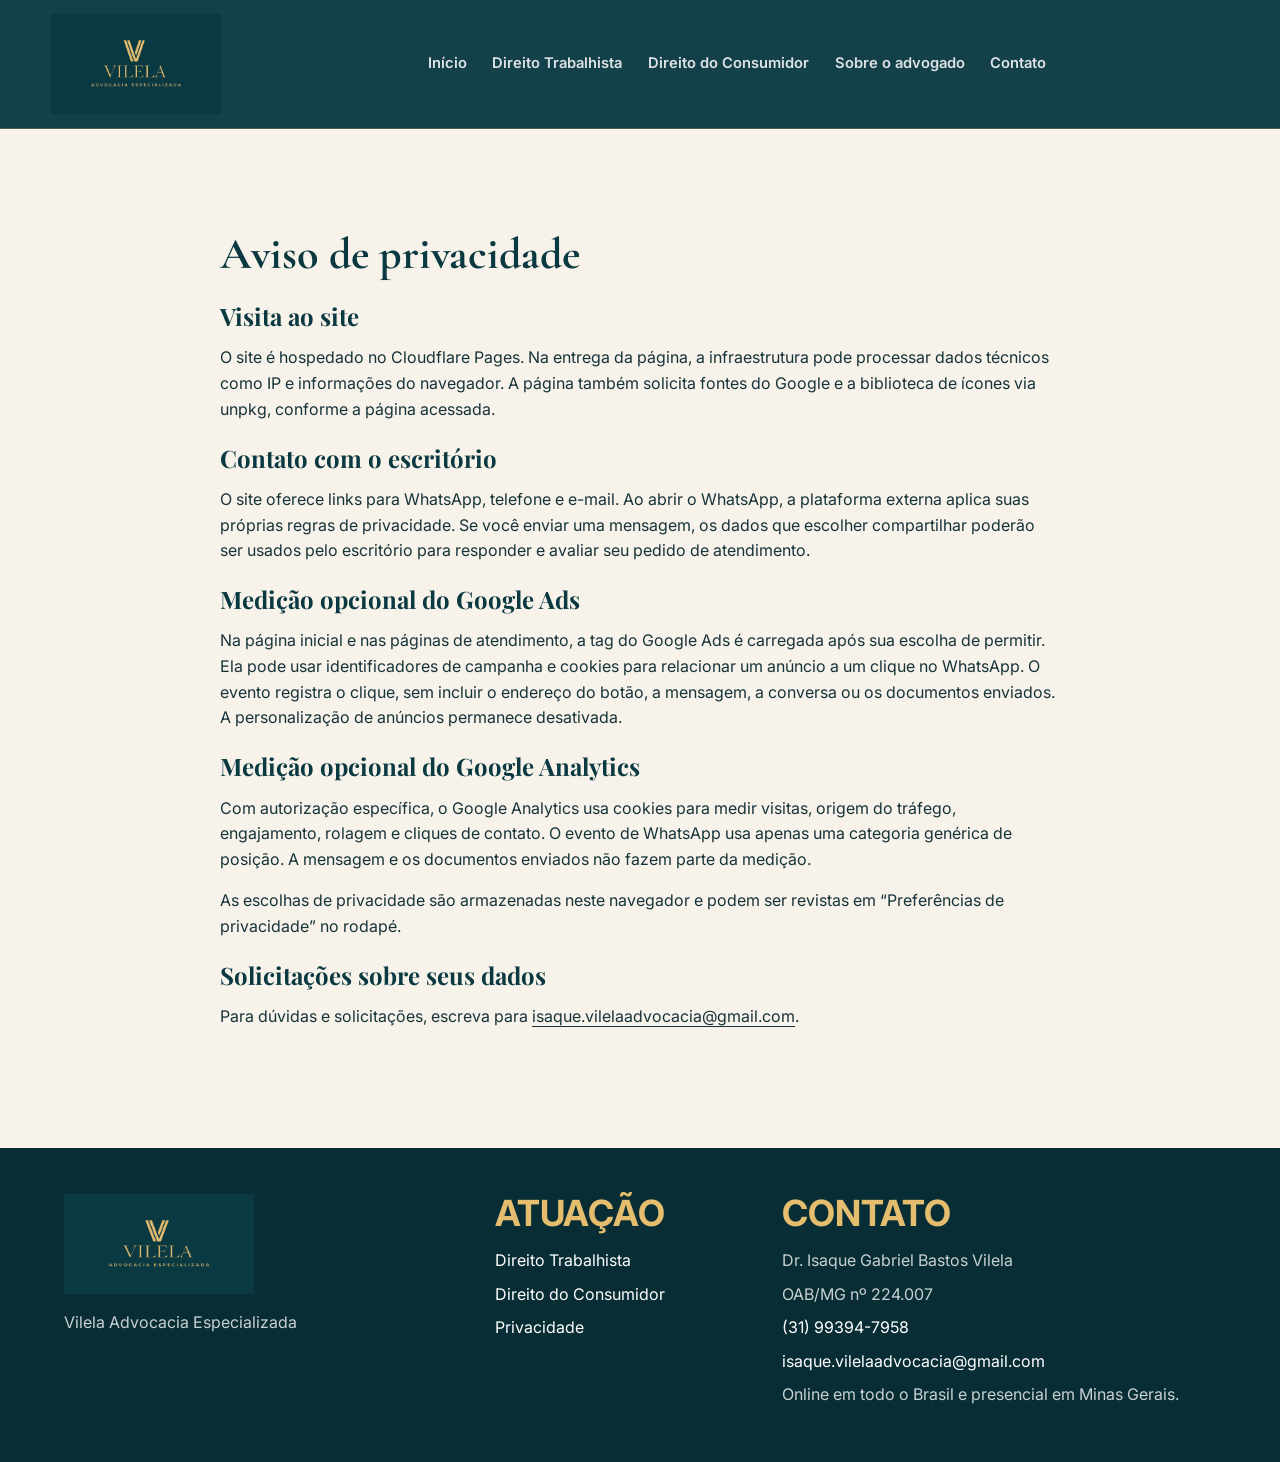
<file: privacidade.html>
<!DOCTYPE html>
<!-- Generated by tools/build-pages.mjs -->
<html lang="pt-BR">
<head>
  <meta charset="UTF-8">
  <meta name="viewport" content="width=device-width, initial-scale=1">
  <title>Privacidade | Vilela Advocacia</title>
  <meta name="description" content="Informações sobre dados, canais de atendimento e preferências de medição no site Vilela Advocacia.">
  <meta name="theme-color" content="#0b3942">
  <link rel="canonical" href="https://vilelaadvocaciaespecializada.com/privacidade">
  <meta property="og:type" content="website">
  <meta property="og:locale" content="pt_BR">
  <meta property="og:site_name" content="Vilela Advocacia Especializada">
  <meta property="og:title" content="Privacidade | Vilela Advocacia">
  <meta property="og:description" content="Informações sobre dados, canais de atendimento e preferências de medição no site Vilela Advocacia.">
  <meta property="og:url" content="https://vilelaadvocaciaespecializada.com/privacidade">
  <meta property="og:image" content="https://vilelaadvocaciaespecializada.com/assets/dr-isaque-vilela.webp">
  <meta property="og:image:alt" content="Retrato do Dr. Isaque Vilela">
  <link rel="icon" href="favicon.svg" type="image/svg+xml">
  <link rel="preconnect" href="https://fonts.googleapis.com">
  <link rel="preconnect" href="https://fonts.gstatic.com" crossorigin>
  <link rel="stylesheet" href="https://fonts.googleapis.com/css2?family=Cormorant+Garamond:wght@700&family=Inter:wght@400;600;700;800&family=Playfair+Display:wght@600;700&display=swap">
  <link rel="stylesheet" href="styles.css?v=10">
  <link rel="stylesheet" href="service-pages.css">

  <script src="script.js" defer></script>


</head>
<body class="service-page" data-page-id="">
  <a class="skip-link" href="#conteudo">Ir para o conteúdo</a>
  <header class="site-header">
    <a class="brand" href="./" aria-label="Início | Vilela Advocacia Especializada">
      <img src="assets/logo-vilela.png" alt="Logo Vilela Advocacia Especializada" width="170" height="100">
    </a>
    <button class="menu-toggle" type="button" aria-label="Abrir menu" aria-expanded="false" aria-controls="menu-principal">
      <span></span><span></span><span></span>
    </button>
    <nav class="nav-menu" id="menu-principal" aria-label="Menu principal">
      <a href="./">Início</a>
      <a href="direito-trabalhista">Direito Trabalhista</a>
      <a href="direito-consumidor">Direito do Consumidor</a>
      <a href="./#advogado">Sobre o advogado</a>
      <a href="#contato">Contato</a>
    </nav>
  </header>
  <main id="conteudo">
    <section class="section section-light service-privacy">
      <div class="service-reading">
        <h1>Aviso de privacidade</h1>
        <h2>Visita ao site</h2>
        <p>O site é hospedado no Cloudflare Pages. Na entrega da página, a infraestrutura pode processar dados técnicos como IP e informações do navegador. A página também solicita fontes do Google e a biblioteca de ícones via unpkg, conforme a página acessada.</p>
        <h2>Contato com o escritório</h2>
        <p>O site oferece links para WhatsApp, telefone e e-mail. Ao abrir o WhatsApp, a plataforma externa aplica suas próprias regras de privacidade. Se você enviar uma mensagem, os dados que escolher compartilhar poderão ser usados pelo escritório para responder e avaliar seu pedido de atendimento.</p>
        <h2>Medição opcional do Google Ads</h2>
        <p>Na página inicial e nas páginas de atendimento, a tag do Google Ads é carregada após sua escolha de permitir. Ela pode usar identificadores de campanha e cookies para relacionar um anúncio a um clique no WhatsApp. O evento registra o clique, sem incluir o endereço do botão, a mensagem, a conversa ou os documentos enviados. A personalização de anúncios permanece desativada.</p>
        <h2>Medição opcional do Google Analytics</h2>
        <p>Com autorização específica, o Google Analytics usa cookies para medir visitas, origem do tráfego, engajamento, rolagem e cliques de contato. O evento de WhatsApp usa apenas uma categoria genérica de posição. A mensagem e os documentos enviados não fazem parte da medição.</p>
        <p>As escolhas de privacidade são armazenadas neste navegador e podem ser revistas em “Preferências de privacidade” no rodapé.</p>
        <h2>Solicitações sobre seus dados</h2>
        <p>Para dúvidas e solicitações, escreva para <a href="mailto:isaque.vilelaadvocacia@gmail.com">isaque.vilelaadvocacia@gmail.com</a>.</p>
      </div>
    </section>
  </main>
  <footer class="site-footer" id="contato">
    <div><a href="./"><img src="assets/logo-vilela.png" alt="Logo Vilela Advocacia Especializada" width="170" height="100" loading="lazy"></a><p>Vilela Advocacia Especializada</p></div>
    <div><h2>Atuação</h2><p><a href="direito-trabalhista">Direito Trabalhista</a></p><p><a href="direito-consumidor">Direito do Consumidor</a></p><p><a href="privacidade">Privacidade</a></p><button class="privacy-settings" type="button" data-open-privacy hidden>Preferências de privacidade</button></div>
    <div><h2>Contato</h2><p>Dr. Isaque Gabriel Bastos Vilela</p><p>OAB/MG nº 224.007</p><p><a href="tel:+5531993947958">(31) 99394-7958</a></p><p><a href="mailto:isaque.vilelaadvocacia@gmail.com">isaque.vilelaadvocacia@gmail.com</a></p><p>Online em todo o Brasil e presencial em Minas Gerais.</p></div>
  </footer>

  <dialog class="privacy-dialog" aria-labelledby="privacy-title">
    <h2 id="privacy-title">Preferências de privacidade</h2>
    <p>Escolha se permite medir o uso do site no Google Analytics e os cliques de contato no Google Ads. O WhatsApp funciona com qualquer escolha.</p>
    <p><a href="privacidade">Leia o aviso de privacidade</a></p>
    <form method="dialog">
      <label style="flex-basis: 100%"><input type="checkbox" name="analytics"> Permitir medição de uso do site no Google Analytics</label>
      <button class="btn" value="denied">Salvar sem Google Ads</button>
      <button class="btn btn-primary" value="granted">Salvar com Google Ads</button>
    </form>
  </dialog>
</body>
</html>
</file>
<file: styles.css>
:root {
  --teal-950: #082d34;
  --teal-900: #0b3942;
  --teal-800: #104a54;
  --gold: #e4bd6e;
  --gold-dark: #b98d3f;
  --paper: #f7f3ea;
  --paper-2: #eee7d9;
  --white: #ffffff;
  --text: #17333a;
  --muted: #61757a;
  --shadow: 0 20px 50px rgba(8, 45, 52, 0.16);
  --radius: 8px;
}

* {
  box-sizing: border-box;
}

html {
  overflow-x: hidden;
  scroll-behavior: smooth;
}

body {
  margin: 0;
  overflow-x: hidden;
  background: var(--paper);
  color: var(--text);
  font-family: "Inter", Arial, sans-serif;
  line-height: 1.6;
}

body.menu-open {
  overflow: hidden;
}

a {
  color: inherit;
  text-decoration: none;
}

img {
  display: block;
  max-width: 100%;
}

.sr-only {
  position: absolute;
  width: 1px;
  height: 1px;
  padding: 0;
  overflow: hidden;
  clip: rect(0, 0, 0, 0);
  white-space: nowrap;
  border: 0;
}

.site-header {
  position: sticky;
  top: 0;
  z-index: 50;
  display: grid;
  grid-template-columns: auto 1fr auto;
  align-items: center;
  gap: 24px;
  min-height: 88px;
  padding: 14px clamp(18px, 4vw, 64px);
  background: rgba(11, 57, 66, 0.96);
  border-bottom: 1px solid rgba(228, 189, 110, 0.26);
  backdrop-filter: blur(16px);
}

.brand img {
  width: 170px;
  height: auto;
}

.nav-menu {
  display: flex;
  justify-content: center;
  gap: clamp(16px, 2vw, 30px);
  color: rgba(255, 255, 255, 0.86);
  font-size: 0.92rem;
  font-weight: 600;
}

.nav-menu a {
  position: relative;
  padding: 8px 0;
}

.nav-menu a::after {
  position: absolute;
  right: 0;
  bottom: 0;
  left: 0;
  height: 1px;
  background: var(--gold);
  content: "";
  transform: scaleX(0);
  transform-origin: center;
  transition: transform 0.2s ease;
}

.nav-menu a:hover::after,
.nav-menu a:focus-visible::after {
  transform: scaleX(1);
}

.header-cta,
.btn {
  display: inline-flex;
  align-items: center;
  justify-content: center;
  min-height: 48px;
  padding: 13px 20px;
  border: 1px solid transparent;
  border-radius: var(--radius);
  font-size: 0.8rem;
  font-weight: 800;
  letter-spacing: 0;
  line-height: 1.2;
  text-align: center;
  text-transform: uppercase;
  transition: transform 0.2s ease, box-shadow 0.2s ease, background 0.2s ease;
}

.header-cta,
.btn-primary {
  background: var(--gold);
  color: #142e34;
  box-shadow: 0 14px 28px rgba(228, 189, 110, 0.2);
}

.header-cta:hover,
.btn-primary:hover {
  background: #efc97c;
  transform: translateY(-2px);
}

.btn-outline {
  border-color: rgba(228, 189, 110, 0.62);
  color: var(--gold);
}

.btn-outline:hover {
  background: rgba(228, 189, 110, 0.1);
  transform: translateY(-2px);
}

.menu-toggle {
  display: none;
  width: 44px;
  height: 44px;
  border: 1px solid rgba(228, 189, 110, 0.38);
  border-radius: var(--radius);
  background: transparent;
}

.menu-toggle span {
  display: block;
  width: 20px;
  height: 2px;
  margin: 5px auto;
  background: var(--gold);
}

.section,
.hero,
.confidence,
.lawyer,
.final-cta {
  padding: clamp(72px, 8vw, 120px) clamp(18px, 5vw, 72px);
}

.section-dark {
  background: var(--teal-900);
  color: var(--white);
}

.section-light {
  background: var(--paper);
}

.section-muted {
  background: var(--paper-2);
}

.hero {
  position: relative;
  display: flex;
  align-items: center;
  min-height: 100vh;
  overflow: hidden;
  background: var(--teal-900) url("assets/hero-legal-bg.svg") center right / cover no-repeat;
}

.hero-video {
  position: absolute;
  inset: 0;
  width: 100%;
  height: 100%;
  object-fit: cover;
  object-position: center center;
  pointer-events: none;
  z-index: 0;
}

.hero-overlay {
  position: absolute;
  inset: 0;
  background:
    linear-gradient(
      90deg,
      rgba(11, 57, 66, 0.62) 0%,
      rgba(11, 57, 66, 0.48) 45%,
      rgba(11, 57, 66, 0.32) 100%
    );
  pointer-events: none;
  z-index: 1;
}

.hero-content {
  position: relative;
  z-index: 2;
}

.hero__content {
  max-width: 920px;
  min-width: 0;
  width: 100%;
}

.hero h1,
.hero p,
.hero .eyebrow {
  text-shadow: 0 2px 12px rgba(0, 0, 0, 0.35);
}

.eyebrow {
  margin: 0 0 14px;
  color: var(--gold);
  font-size: 0.8rem;
  font-weight: 800;
  letter-spacing: 0.14em;
  text-transform: uppercase;
}

h1,
h2,
h3 {
  margin: 0;
  line-height: 1.1;
}

h1,
h2 {
  font-family: "Playfair Display", Georgia, serif;
}

h1 {
  max-width: 950px;
  color: var(--white);
  font-family: "Cormorant Garamond", Georgia, serif;
  font-size: clamp(3rem, 4.5vw, 4.8rem);
  font-weight: 700;
  line-height: 1.08;
}

.mobile-title {
  display: none;
}

.desktop-title,
.mobile-title {
  box-decoration-break: clone;
  -webkit-box-decoration-break: clone;
  background: rgba(11, 57, 66, 0.72);
  border-radius: 8px;
  padding: 0.02em 0.12em;
}

h2 {
  color: var(--teal-900);
  font-size: clamp(2rem, 3.7vw, 3.8rem);
}

h3 {
  font-size: 1.16rem;
}

.hero__text {
  max-width: 690px;
  margin: 24px 0 0;
  color: rgba(255, 255, 255, 0.8);
  font-size: clamp(1rem, 1.4vw, 1.12rem);
}

.hero__actions {
  display: flex;
  flex-wrap: wrap;
  gap: 14px;
  margin-top: 32px;
}

.section-heading {
  max-width: 850px;
  margin: 0 auto 46px;
  text-align: center;
}

.section-heading h2 {
  font-size: clamp(2rem, 3.5vw, 3.2rem);
  line-height: 1.15;
}

.section-heading--dark h2 {
  color: var(--white);
}

.areas-section {
  padding: clamp(34px, 5vw, 44px) clamp(18px, 5vw, 72px) clamp(56px, 7vw, 78px);
  background: var(--paper);
}

.areas-section .section-heading {
  max-width: 850px;
  margin-bottom: 10px;
  padding: 0;
}

.areas-section .section-heading::after {
  display: block;
  width: 168px;
  height: 2px;
  margin: 20px auto 12px;
  background: linear-gradient(90deg, transparent, var(--gold-dark), var(--gold-dark), transparent);
  content: "";
}

.areas-section .section-heading::before {
  display: block;
  width: 14px;
  height: 14px;
  margin: 0 auto -27px;
  background: var(--gold-dark);
  content: "";
  transform: rotate(45deg);
}

.areas-section .section-heading h2 {
  color: var(--teal-900);
  font-size: clamp(2.1rem, 3.6vw, 3.25rem);
  line-height: 1.1;
}

.practice-block {
  position: relative;
  max-width: 1120px;
  margin: 0 auto 26px;
  padding: 0 clamp(22px, 4vw, 36px) 26px;
  border-radius: 16px;
  overflow: hidden;
  background: rgba(255, 255, 255, 0.7);
  border: 1px solid rgba(11, 57, 66, 0.08);
  box-shadow: 0 22px 55px rgba(8, 45, 52, 0.12);
}

.practice-block::before {
  position: absolute;
  inset: 0;
  pointer-events: none;
  content: "";
}

.practice-block--consumer {
  background:
    linear-gradient(180deg, rgba(255, 252, 244, 0.98), rgba(246, 238, 220, 0.92)),
    #f7f1e3;
}

.practice-block--consumer::before {
  background:
    radial-gradient(circle at 86% 18%, rgba(228, 189, 110, 0.2), transparent 28%),
    linear-gradient(135deg, rgba(228, 189, 110, 0.08), transparent 42%);
}

.practice-block--labor {
  background:
    linear-gradient(180deg, rgba(247, 250, 250, 0.98), rgba(230, 238, 240, 0.92)),
    #edf3f4;
}

.practice-block--labor::before {
  background:
    radial-gradient(circle at 16% 18%, rgba(11, 57, 66, 0.11), transparent 30%),
    linear-gradient(135deg, rgba(228, 189, 110, 0.08), transparent 46%);
}

.practice-heading,
.issue-grid,
.practice-cta,
.practice-note {
  position: relative;
  max-width: 1180px;
  margin-right: auto;
  margin-left: auto;
}

.practice-heading {
  display: flex;
  align-items: center;
  justify-content: flex-start;
  gap: 18px;
  margin: 0 calc(clamp(22px, 4vw, 36px) * -1) 28px;
  padding: 24px clamp(22px, 4vw, 38px);
  background:
    radial-gradient(circle at 88% 42%, rgba(228, 189, 110, 0.18), transparent 28%),
    linear-gradient(135deg, rgba(255, 255, 255, 0.06), transparent 32%),
    #0b3942;
  text-align: left;
}

.practice-heading h3 {
  color: var(--gold);
  font-family: "Cormorant Garamond", Georgia, serif;
  font-size: clamp(2rem, 3.5vw, 3rem);
  font-weight: 700;
  line-height: 1;
  transform: translateY(2px);
}

.practice-block--labor .practice-heading h3 {
  color: var(--gold);
}

.section-number {
  display: inline-flex;
  align-items: center;
  justify-content: center;
  width: 44px;
  height: 44px;
  flex: 0 0 auto;
  border-radius: 50%;
  background: var(--teal-900);
  color: var(--gold);
  font-weight: 800;
}

.practice-heading .section-number {
  width: 64px;
  height: 64px;
  background: var(--teal-900);
  color: var(--gold);
  font-family: "Cormorant Garamond", Georgia, serif;
  font-size: 2rem;
  border: 1px solid rgba(228, 189, 110, 0.48);
  box-shadow: inset 0 0 0 6px rgba(228, 189, 110, 0.08), 0 14px 28px rgba(0, 0, 0, 0.24);
}

.practice-block--labor .practice-heading .section-number {
  background: var(--teal-900);
  color: var(--gold);
}

.practice-heading .section-number svg {
  width: 32px;
  height: 32px;
  stroke: currentColor;
  stroke-width: 1.7;
}

.practice-kicker {
  display: block;
  margin-bottom: 6px;
  color: rgba(255, 255, 255, 0.72);
  font-size: 0.78rem;
  font-weight: 800;
  letter-spacing: 0.16em;
}

.heading-divider {
  width: 2px;
  height: 42px;
  background: var(--gold);
  opacity: 0.72;
}

.issue-grid {
  display: grid;
  grid-template-columns: repeat(3, minmax(0, 1fr));
  gap: 22px;
}

.issue-card {
  position: relative;
  display: flex;
  align-items: stretch;
  flex-direction: column;
  min-height: 340px;
  padding: 30px 26px 26px;
  border-radius: 12px;
  background: #ffffff;
  border: 1px solid rgba(185, 141, 63, 0.2);
  box-shadow:
    0 12px 28px rgba(0, 0, 0, 0.14),
    0 4px 10px rgba(0, 0, 0, 0.08);
  color: var(--teal-900);
  font-size: 1rem;
  font-weight: 600;
  line-height: 1.25;
  text-align: left;
  transition: transform 0.25s ease, box-shadow 0.25s ease;
}

.practice-block--labor .issue-card {
  background: #ffffff;
  border-color: rgba(11, 57, 66, 0.13);
}

.issue-card:hover {
  transform: translateY(-6px);
  box-shadow:
    0 18px 38px rgba(0, 0, 0, 0.2),
    0 8px 18px rgba(0, 0, 0, 0.12);
}

.issue-icon {
  display: inline-flex;
  align-items: center;
  justify-content: center;
  width: 78px;
  height: 78px;
  margin: 0 auto 14px;
  border-radius: 50%;
  background: rgba(228, 189, 110, 0.13);
  color: var(--teal-900);
  line-height: 1;
}

.issue-icon svg {
  width: 54px;
  height: 54px;
  stroke: var(--teal-900);
  stroke-width: 1.55;
}

.practice-block--consumer .issue-icon svg {
  filter: drop-shadow(1px 1px 0 rgba(228, 189, 110, 0.7));
}

.practice-block--labor .issue-icon svg {
  filter: drop-shadow(1px 1px 0 rgba(228, 189, 110, 0.58));
}

.practice-block--labor .issue-icon {
  background: rgba(11, 57, 66, 0.07);
}

.issue-card h4 {
  margin: 0;
  color: var(--teal-900);
  font-family: "Cormorant Garamond", Georgia, serif;
  font-size: clamp(1.42rem, 1.75vw, 1.78rem);
  font-weight: 700;
  line-height: 1.08;
  text-align: center;
  text-wrap: balance;
}

.issue-card h4::after {
  display: block;
  width: 54px;
  height: 1px;
  margin: 14px auto 18px;
  background: linear-gradient(90deg, transparent, var(--gold-dark), transparent);
  content: "";
}

.issue-card ul {
  display: grid;
  gap: 12px;
  margin: 0;
  padding: 0;
  list-style: none;
}

.issue-card li {
  position: relative;
  padding-left: 24px;
  color: #24454c;
  font-size: 0.96rem;
  line-height: 1.35;
}

.issue-card li::before {
  position: absolute;
  top: 0.1em;
  left: 0;
  color: var(--gold-dark);
  content: "✓";
  font-weight: 900;
}

.practice-cta {
  display: flex;
  justify-content: center;
  margin-top: 28px;
}

.practice-note {
  max-width: 860px;
  margin-top: 16px;
  color: rgba(11, 57, 66, 0.74);
  font-size: 0.95rem;
  font-weight: 600;
  line-height: 1.55;
  text-align: center;
}

.whatsapp-cta {
  display: inline-flex;
  align-items: center;
  justify-content: center;
  gap: 14px;
  min-height: 56px;
  min-width: 560px;
  padding: 15px 28px;
  border-radius: 8px;
  background: linear-gradient(180deg, #18c75b, #09a744);
  color: #ffffff;
  box-shadow: 0 18px 34px rgba(0, 0, 0, 0.2);
  font-size: 1rem;
  font-weight: 900;
  line-height: 1.2;
  text-align: center;
  text-transform: uppercase;
  animation: whatsappShake 3.5s ease-in-out infinite;
  transform-origin: center;
  transition: transform 0.2s ease, box-shadow 0.2s ease, background 0.2s ease;
}

.whatsapp-cta:hover {
  animation-play-state: paused;
  background: linear-gradient(180deg, #2ee070, #10b74e);
  box-shadow: 0 22px 42px rgba(0, 0, 0, 0.24);
  transform: translateY(-2px);
}

.whatsapp-icon {
  display: inline-flex;
  align-items: center;
  justify-content: center;
  width: 28px;
  height: 28px;
  flex: 0 0 auto;
  color: #ffffff;
  fill: currentColor;
}

@keyframes whatsappShake {
  0%,
  88%,
  100% {
    transform: translateX(0) rotate(0deg);
  }

  90% {
    transform: translateX(-2px) rotate(-1deg);
  }

  92% {
    transform: translateX(2px) rotate(1deg);
  }

  94% {
    transform: translateX(-2px) rotate(-1deg);
  }

  96% {
    transform: translateX(2px) rotate(1deg);
  }

  98% {
    transform: translateX(0) rotate(0deg);
  }
}

.center-cta {
  display: flex;
  justify-content: center;
  margin-top: 42px;
}

.center-cta--compact {
  margin-top: 18px;
}

.feature-grid,
.steps {
  display: grid;
  grid-template-columns: repeat(4, minmax(0, 1fr));
  gap: 22px;
  max-width: 1180px;
  margin: 0 auto;
}

.feature-card,
.step-card {
  padding: 30px 26px;
  border-radius: 8px;
  box-shadow: var(--shadow);
  text-align: center;
  transition: transform 0.25s ease, box-shadow 0.25s ease;
}

.feature-card:hover,
.step-card:hover {
  transform: translateY(-6px);
  box-shadow:
    0 16px 32px rgba(0, 0, 0, 0.16),
    0 8px 18px rgba(0, 0, 0, 0.08);
}

.feature-card {
  border: 1px solid rgba(228, 189, 110, 0.25);
  background: rgba(255, 255, 255, 0.06);
}

.feature-card h3,
.feature-card p {
  color: var(--white);
}

.feature-card h3,
.step-card h3 {
  margin-top: 18px;
}

.feature-card p,
.step-card p,
.confidence p,
.lawyer p,
.final-cta p {
  color: inherit;
}

.feature-card p {
  color: rgba(255, 255, 255, 0.72);
}

.icon-card {
  display: flex;
  align-items: center;
  flex-direction: column;
}

.card-icon {
  display: inline-flex;
  align-items: center;
  justify-content: center;
  width: 72px;
  height: 72px;
  margin-bottom: 2px;
  border-radius: 50%;
  background: rgba(228, 189, 110, 0.14);
  color: var(--gold);
}

.card-icon svg {
  width: 52px;
  height: 52px;
  stroke: currentColor;
  stroke-width: 1.65;
}

.step-card .card-icon {
  background: rgba(228, 189, 110, 0.17);
  color: var(--teal-900);
}

.feature-card .card-icon {
  border: 1px solid rgba(228, 189, 110, 0.32);
}

.steps {
  grid-template-columns: repeat(3, minmax(0, 1fr));
}

.step-card {
  background: var(--white);
}

.step-card p {
  color: var(--muted);
}

.confidence {
  display: grid;
  grid-template-columns: minmax(0, 0.85fr) minmax(320px, 1.15fr);
  gap: clamp(32px, 6vw, 72px);
  align-items: start;
}

.confidence__text p {
  max-width: 520px;
  color: var(--muted);
}

.check-list {
  display: grid;
  grid-template-columns: repeat(2, minmax(0, 1fr));
  gap: 14px;
  margin: 0;
  padding: 0;
  list-style: none;
}

.check-list li {
  position: relative;
  padding: 18px 18px 18px 48px;
  border-radius: var(--radius);
  background: var(--white);
  box-shadow: 0 10px 26px rgba(11, 57, 66, 0.08);
  font-weight: 700;
}

.check-list li::before {
  position: absolute;
  top: 19px;
  left: 18px;
  color: var(--gold-dark);
  content: "✓";
  font-weight: 900;
}

.faq-list {
  max-width: 920px;
  margin: 0 auto;
}

details {
  border-bottom: 1px solid rgba(11, 57, 66, 0.16);
  background: rgba(255, 255, 255, 0.42);
}

details:first-child {
  border-top: 1px solid rgba(11, 57, 66, 0.16);
}

summary {
  display: flex;
  align-items: center;
  justify-content: space-between;
  gap: 20px;
  padding: 22px 0;
  cursor: pointer;
  color: var(--teal-900);
  font-size: 1.05rem;
  font-weight: 800;
}

summary::-webkit-details-marker {
  display: none;
}

summary::after {
  color: var(--gold-dark);
  content: "+";
  font-size: 1.6rem;
  line-height: 1;
}

details[open] summary::after {
  content: "-";
}

details p {
  max-width: 760px;
  margin: 0;
  padding: 0 0 24px;
  color: var(--muted);
}

.lawyer {
  display: grid;
  grid-template-columns: minmax(280px, 0.84fr) minmax(0, 1.16fr);
  gap: clamp(32px, 6vw, 72px);
  align-items: center;
}

.lawyer__photo {
  padding: 12px;
  border: 1px solid rgba(228, 189, 110, 0.5);
  border-radius: var(--radius);
  background: rgba(255, 255, 255, 0.05);
  box-shadow: 0 28px 70px rgba(0, 0, 0, 0.26);
}

.lawyer__photo img {
  width: 100%;
  aspect-ratio: 4 / 5;
  border-radius: 6px;
  object-fit: cover;
  object-position: center top;
}

.lawyer__content h2 {
  color: var(--white);
}

.lawyer__content p {
  max-width: 720px;
  color: rgba(255, 255, 255, 0.76);
}

.lawyer__content .oab {
  margin: 14px 0 24px;
  color: var(--gold);
  font-weight: 800;
}

.lawyer__content .btn {
  margin-top: 12px;
}

.final-cta {
  text-align: center;
}

.final-cta p {
  max-width: 680px;
  margin: 18px auto 30px;
  color: var(--muted);
}

.site-footer {
  display: grid;
  grid-template-columns: minmax(220px, 1.1fr) minmax(180px, 0.7fr) minmax(260px, 1.2fr);
  gap: 34px;
  padding: 46px clamp(18px, 5vw, 72px);
  background: var(--teal-950);
  color: rgba(255, 255, 255, 0.78);
}

.site-footer img {
  width: 190px;
  margin-bottom: 16px;
}

.site-footer h2 {
  margin-bottom: 14px;
  color: var(--gold);
  font-family: "Inter", Arial, sans-serif;
  font-size: 0.92rem;
  text-transform: uppercase;
}

.site-footer p {
  margin: 0 0 8px;
}

.site-footer a {
  color: var(--white);
}

.floating-whatsapp {
  position: fixed;
  right: 22px;
  bottom: 22px;
  z-index: 60;
  display: inline-flex;
  align-items: center;
  justify-content: center;
  width: 62px;
  height: 62px;
  min-height: 62px;
  padding: 0;
  border-radius: 50%;
  background: #25d366;
  color: #ffffff;
  box-shadow: 0 16px 34px rgba(0, 0, 0, 0.25);
  font-weight: 900;
  animation: whatsappShake 3.5s ease-in-out infinite;
  transform-origin: center;
  transition: transform 0.2s ease, box-shadow 0.2s ease;
}

.floating-whatsapp:hover {
  animation-play-state: paused;
  box-shadow: 0 20px 42px rgba(0, 0, 0, 0.28);
  transform: translateY(-2px) scale(1.02);
}

.floating-whatsapp .whatsapp-icon {
  width: 34px;
  height: 34px;
}

@media (max-width: 1080px) {
  .site-header {
    grid-template-columns: auto auto;
    justify-content: space-between;
  }

  .header-cta {
    display: none;
  }

  .menu-toggle {
    display: block;
  }

  .nav-menu {
    position: fixed;
    top: 88px;
    right: 0;
    left: 0;
    display: none;
    flex-direction: column;
    align-items: stretch;
    gap: 0;
    padding: 18px;
    background: var(--teal-950);
    border-bottom: 1px solid rgba(228, 189, 110, 0.28);
  }

  body.menu-open .nav-menu {
    display: flex;
  }

  .nav-menu a {
    padding: 16px 4px;
    border-bottom: 1px solid rgba(255, 255, 255, 0.08);
  }

  .confidence,
  .lawyer {
    grid-template-columns: 1fr;
  }

  .hero {
    min-height: auto;
  }

  .issue-grid,
  .feature-grid {
    grid-template-columns: repeat(2, minmax(0, 1fr));
  }

  .issue-card {
    flex-basis: calc((100% - 16px) / 2);
  }
}

@media (max-width: 760px) {
  .site-header {
    min-height: 78px;
    padding: 12px 16px;
  }

  .brand img {
    width: 138px;
  }

  .nav-menu {
    top: 78px;
  }

  .section,
  .hero,
  .confidence,
  .lawyer,
  .final-cta {
    padding: 58px 18px;
  }

  .section-heading {
    max-width: 100%;
    margin-bottom: 34px;
  }

  .section-heading h2,
  .areas-section .section-heading h2 {
    font-size: clamp(1.9rem, 8vw, 2.6rem);
    line-height: 1.15;
  }

  .desktop-title {
    display: none;
  }

  .mobile-title {
    display: inline;
  }

  .hero__content {
    align-items: center;
    text-align: center;
  }

  .hero h1 {
    max-width: 100%;
    margin-right: auto;
    margin-left: auto;
    font-size: clamp(2rem, 8vw, 2.8rem);
    line-height: 1.1;
  }

  .hero__text {
    margin-right: auto;
    margin-left: auto;
    text-align: center;
  }

  .hero__actions,
  .center-cta {
    align-items: stretch;
    flex-direction: column;
  }

  .hero__actions {
    justify-content: center;
    width: 100%;
    max-width: 360px;
    margin-right: auto;
    margin-left: auto;
  }

  .btn {
    width: 100%;
  }

    .issue-grid,
    .feature-grid,
    .steps,
  .check-list,
  .site-footer {
    grid-template-columns: 1fr;
  }

  .areas-section {
    padding: 46px 18px 58px;
  }

  .practice-block {
    padding: 0 16px 22px;
    border-radius: 14px;
  }

  .practice-heading {
    align-items: center;
    flex-direction: column;
    gap: 10px;
    margin: 0 -16px 24px;
    padding: 26px 18px;
    text-align: center;
  }

  .heading-divider {
    width: 72px;
    height: 2px;
  }

  .issue-card {
    flex-basis: 100%;
    min-height: auto;
    padding: 28px 22px;
  }

  .issue-card h4 {
    font-size: clamp(1.35rem, 7vw, 1.72rem);
    line-height: 1.08;
  }

  .whatsapp-cta {
    animation-duration: 2.8s;
    min-width: 0;
    width: 100%;
  }

  .floating-whatsapp {
    animation-duration: 2.8s;
    right: 14px;
    bottom: 14px;
    width: 56px;
    height: 56px;
    min-height: 56px;
    padding: 0;
  }

  .floating-whatsapp .whatsapp-icon {
    width: 31px;
    height: 31px;
  }
}

@media (max-width: 420px) {
  h1 {
    max-width: 100%;
    font-size: clamp(2rem, 8vw, 2.65rem);
    line-height: 1.1;
  }

  h2 {
    font-size: 1.78rem;
  }

}

@media (prefers-reduced-motion: reduce) {
  .whatsapp-cta,
  .floating-whatsapp {
    animation: none;
  }
}
</file>
<file: service-pages.css>
.service-page [id],
#advogado {
  scroll-margin-top: 130px;
}

.site-header {
  grid-template-columns: auto 1fr;
}

.site-header .nav-menu a[aria-current="page"] {
  color: var(--gold);
}

.service-page :focus-visible,
.site-header :focus-visible {
  outline: 2px solid var(--gold-dark);
  outline-offset: 4px;
}

.skip-link {
  position: fixed;
  z-index: 75;
  left: 1rem;
  top: 1rem;
  padding: .7rem 1rem;
  background: var(--white);
  transform: translateY(-200%);
}

.skip-link:focus {
  transform: none;
}

.service-hero {
  position: relative;
  isolation: isolate;
  overflow: hidden;
  background: var(--teal-950);
}

.service-hero__image {
  position: absolute;
  inset: 0 0 0 auto;
  width: 55%;
  height: 100%;
  object-fit: cover;
  object-position: center 25%;
  z-index: -2;
}

.service-hero::before {
  position: absolute;
  inset: 0;
  background: linear-gradient(90deg, #082d34 37%, rgba(8, 45, 52, .94) 48%, rgba(8, 45, 52, .22) 81%);
  z-index: -1;
  content: "";
}

.service-hero__inner {
  max-width: 1320px;
  margin: 0 auto;
  padding: 60px 32px 68px;
}

.service-hero__copy {
  max-width: 630px;
}

.service-hero h1 {
  font-size: 3.6rem;
  text-wrap: balance;
}

.service-hero__copy > p:not(.eyebrow) {
  max-width: 55ch;
  color: #edf4f4;
}

.service-coverage {
  padding-left: 1.2rem;
  margin: 1rem 0 1.4rem;
  font-size: .95rem;
}

.service-coverage li::marker {
  color: var(--gold);
}

.service-page .whatsapp-cta {
  min-width: 0;
  width: fit-content;
  max-width: 100%;
  color: #fff;
  background: #08733e;
  text-transform: none;
  animation: none;
}

.service-page .whatsapp-cta:hover {
  background: #065f33;
}

.service-page .floating-whatsapp {
  animation: none;
}

.service-page .center-cta {
  align-items: center;
}

.site-footer a {
  overflow-wrap: anywhere;
}

.service-grid {
  display: grid;
  grid-template-columns: repeat(3, minmax(0, 1fr));
  gap: 22px;
  max-width: 1180px;
  margin: 0 auto;
}

.service-topic {
  min-height: 0;
  border-radius: 8px;
}

.service-topic .card-icon {
  align-self: center;
  color: var(--teal-900);
}

.service-topic h3 {
  margin-top: 1rem;
  text-align: center;
  text-wrap: balance;
}

.service-topic p {
  font-weight: 400;
  line-height: 1.5;
}

.service-situations {
  background: var(--teal-900);
}

.service-situations .section-heading {
  color: var(--paper);
}

.service-situations .section-heading h2 {
  color: var(--white);
}

.service-situations .section-heading .eyebrow {
  color: var(--gold);
}

.service-situations :focus-visible {
  outline-color: var(--gold);
}

.service-reading {
  max-width: 840px;
  margin-inline: auto;
}

.service-situations .eyebrow {
  color: var(--teal-800);
}

.situations-layout {
  max-width: 1180px;
  margin-inline: auto;
}

.situations-layout:has(.situations-tabs:not([hidden])) {
  display: grid;
  grid-template-columns: minmax(0, 35fr) minmax(0, 65fr);
  gap: 24px;
}

.situations-tabs,
.situations-panels {
  min-width: 0;
}

.situations-tabs,
.situations-item {
  border: 1px solid var(--gold);
  border-radius: var(--radius);
  background: var(--white);
}

.situations-tabs {
  padding: 6px;
  align-self: start;
}

.situations-option {
  display: grid;
  grid-template-columns: 22px minmax(0, 1fr) 16px;
  align-items: center;
  gap: 12px;
  width: 100%;
  min-height: 48px;
  padding: 10px 12px;
  border: 0;
  border-radius: 5px;
  background: transparent;
  color: var(--teal-900);
  font: inherit;
  font-size: .95rem;
  font-weight: 700;
  line-height: 1.3;
  text-align: left;
  cursor: pointer;
}

.situations-layout [hidden] {
  display: none;
}

.situations-option svg {
  width: 20px;
  height: 20px;
}

.situations-option svg:last-child {
  width: 16px;
  height: 16px;
}

.situations-option:hover {
  background: var(--paper);
}

.situations-option[aria-selected="true"],
.situations-option[aria-expanded="true"] {
  background: var(--teal-900);
  color: var(--white);
}

.situations-option[aria-selected="true"] svg,
.situations-option[aria-expanded="true"] svg {
  color: var(--gold);
}

.situations-toggle[aria-expanded="true"] svg:last-child {
  transform: rotate(180deg);
}

.situations-item {
  margin-bottom: 8px;
}

.situations-item:has(.situations-panel[hidden]):has(.situations-toggle[hidden]) {
  display: none;
}

.situations-panel {
  padding: 36px 42px;
  border-radius: inherit;
  background: var(--white);
  box-shadow: 0 10px 30px rgba(8, 45, 52, .16);
}

.situations-panel .card-icon {
  background: var(--paper);
  color: var(--teal-900);
}

.situations-panel h3 {
  font-family: "Cormorant Garamond", Georgia, serif;
  font-size: 2.1rem;
  text-wrap: balance;
}

.situations-panel h3::after {
  display: block;
  width: 48px;
  height: 2px;
  margin-top: 16px;
  background: var(--gold);
  content: "";
}

.situations-panel > p:last-child {
  max-width: 62ch;
  margin-bottom: 0;
}

.privacy-dialog a,
.service-privacy a,
.practice-detail a {
  text-decoration: underline;
  text-underline-offset: .22em;
}

@media (max-width: 760px) {
  .situations-panel {
    padding: 20px;
    box-shadow: none;
  }

  .situations-panel .card-icon,
  .situations-panel .eyebrow {
    display: none;
  }

  .situations-panel h3 {
    font-size: 1.65rem;
  }
}

.service-steps {
  padding: 0;
  list-style: none;
  grid-template-columns: repeat(4, minmax(0, 1fr));
}

.service-page .lawyer__photo img {
  max-height: 500px;
  object-position: center 27%;
}

.service-page h2 {
  font-size: 2.25rem;
}

.service-closing {
  text-align: center;
}

.service-closing h2,
.service-closing p {
  max-width: 760px;
  margin-inline: auto;
}

.service-privacy h1 {
  color: var(--teal-900);
  font-size: 2.75rem;
  margin-bottom: 1.5rem;
}

.service-privacy h2 {
  font-size: 1.5rem;
  margin-top: 1.4rem;
}

.privacy-settings {
  border: 0;
  padding: .5rem 0;
  background: none;
  color: inherit;
  font: inherit;
  text-decoration: underline;
  cursor: pointer;
}

.privacy-dialog {
  width: min(34rem, calc(100% - 2rem));
  padding: 1.5rem;
  border: 1px solid #c7d5d6;
  border-radius: 8px;
  color: var(--teal-900);
}

.privacy-dialog::backdrop {
  background: rgba(8, 45, 52, .55);
}

.privacy-dialog form {
  display: flex;
  flex-wrap: wrap;
  gap: .5rem;
}

.privacy-dialog button:not(.btn-primary) {
  color: var(--teal-900);
  border-color: currentColor;
  background: var(--white);
}

.practice-detail {
  position: relative;
  text-align: center;
  font-weight: 700;
  color: var(--teal-900);
}

@media (max-width: 1080px) {
  .site-header {
    grid-template-columns: auto auto;
  }

  .site-header .nav-menu {
    position: absolute;
    top: 100%;
  }

  .service-grid {
    grid-template-columns: repeat(2, minmax(0, 1fr));
  }
}

@media (max-width: 760px) {
  .service-hero__inner {
    padding: 38px 20px 42px;
  }

  .service-hero h1 {
    font-size: 2.25rem;
  }

  .service-hero__image {
    width: 100%;
    object-position: center 22%;
  }

  .service-hero::before {
    background: linear-gradient(90deg, rgba(8, 45, 52, .92), rgba(8, 45, 52, .76));
  }

  .service-page h2 {
    font-size: 1.8rem;
  }

  .service-grid {
    grid-template-columns: 1fr;
  }

  .service-page .site-footer {
    padding-bottom: 90px;
  }
}

@media (prefers-reduced-motion: reduce) {
  html:has(.service-page) {
    scroll-behavior: auto;
  }

  .service-page .issue-card,
  .service-page .step-card,
  .service-page .whatsapp-cta,
  .service-page .floating-whatsapp {
    transition: none;
  }
}
</file>
